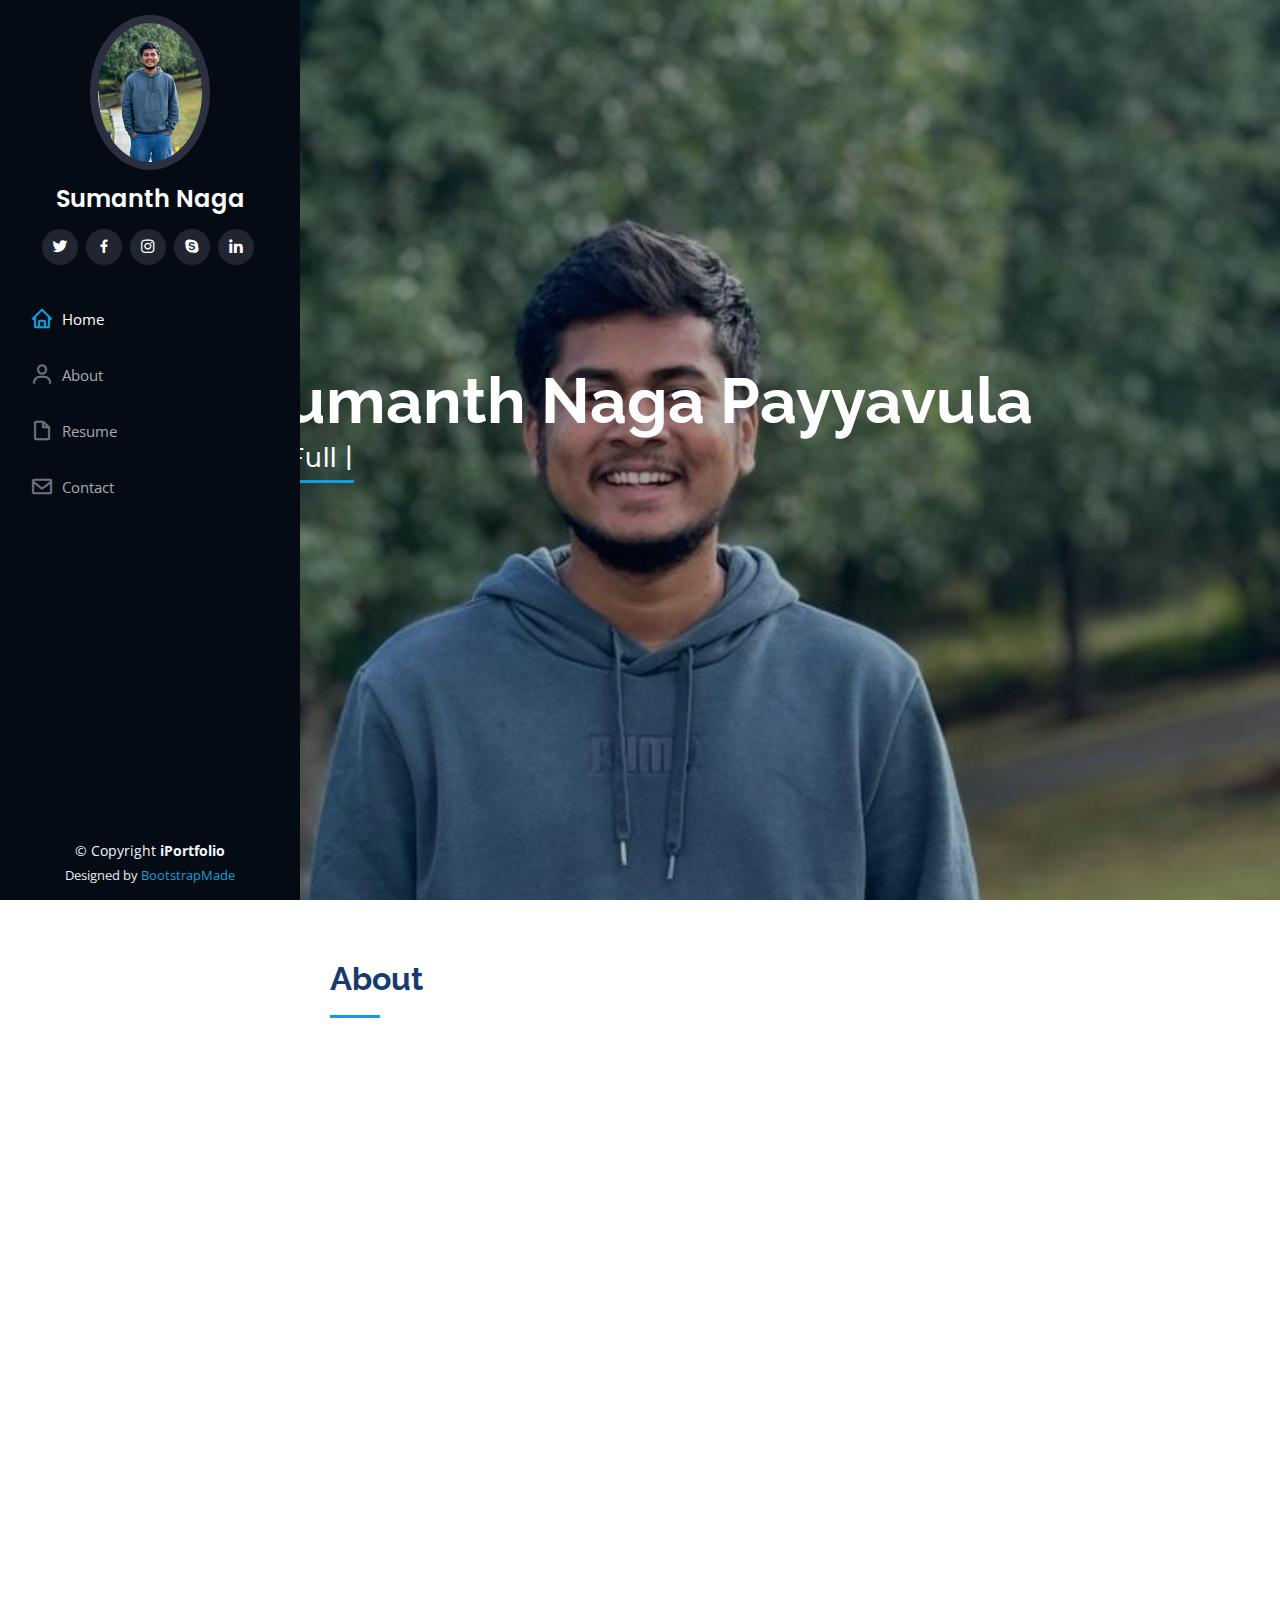
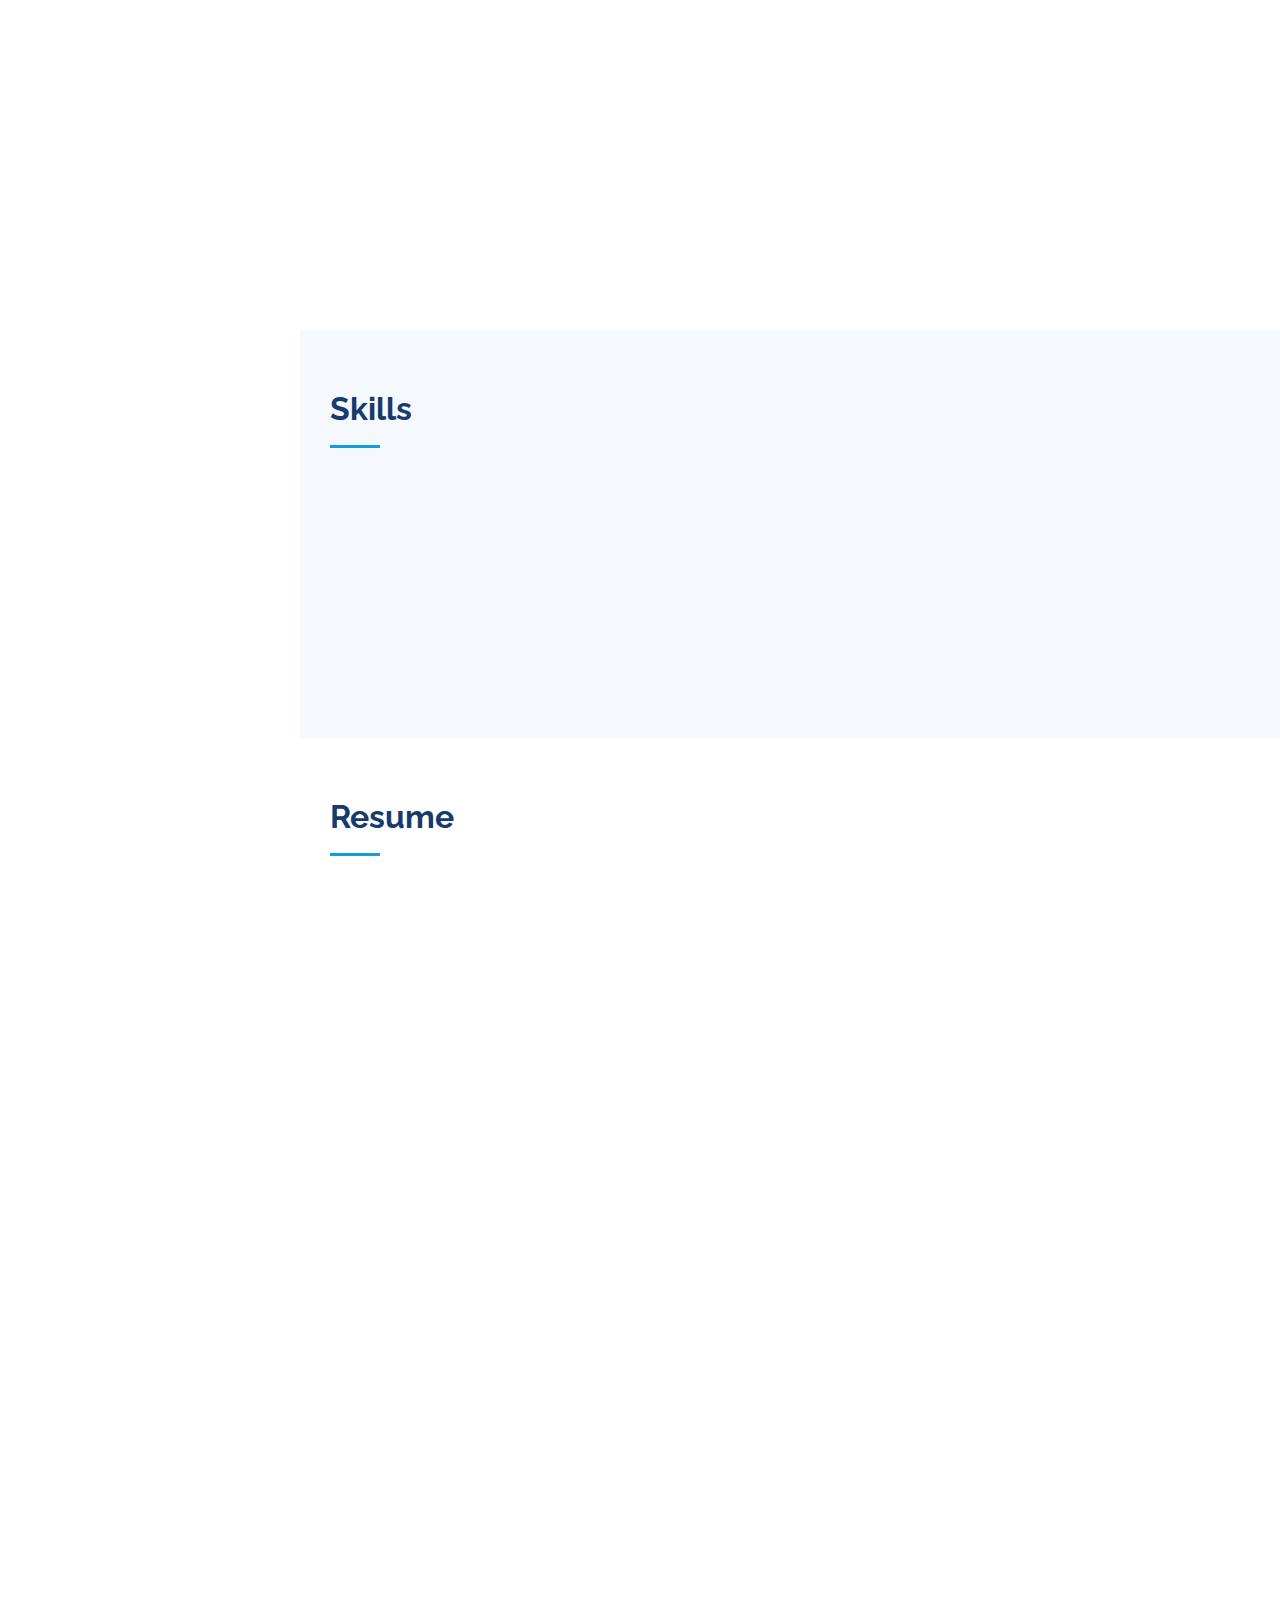
<file: index.html>
<!DOCTYPE html>
<html lang="en">

<head>
  <meta charset="utf-8">
  <meta content="width=device-width, initial-scale=1.0" name="viewport">

  <title>Sumanth Naga Payyavula Portfolio</title>
  <meta content="" name="description">
  <meta content="" name="keywords">
  <script src="https://ajax.googleapis.com/ajax/libs/jquery/3.7.1/jquery.min.js"></script>
<script async src="https://www.googletagmanager.com/gtag/js?id=G-73KX1F3QQZ"></script>
<script>
  window.dataLayer = window.dataLayer || [];
  function gtag(){dataLayer.push(arguments);}
  gtag('js', new Date());

  gtag('config', 'G-73KX1F3QQZ');
</script>

  <!-- Favicons -->
  <link href="assets/img/favicon.png" rel="icon">
  <link href="assets/img/apple-touch-icon.png" rel="apple-touch-icon">

  <!-- Google Fonts -->
  <link href="https://fonts.googleapis.com/css?family=Open+Sans:300,300i,400,400i,600,600i,700,700i|Raleway:300,300i,400,400i,500,500i,600,600i,700,700i|Poppins:300,300i,400,400i,500,500i,600,600i,700,700i" rel="stylesheet">

  <!-- Vendor CSS Files -->
  <link href="assets/vendor/aos/aos.css" rel="stylesheet">
  <link href="assets/vendor/bootstrap/css/bootstrap.min.css" rel="stylesheet">
  <link href="assets/vendor/bootstrap-icons/bootstrap-icons.css" rel="stylesheet">
  <link href="assets/vendor/boxicons/css/boxicons.min.css" rel="stylesheet">
  <link href="assets/vendor/glightbox/css/glightbox.min.css" rel="stylesheet">
  <link href="assets/vendor/swiper/swiper-bundle.min.css" rel="stylesheet">

  <!-- Template Main CSS File -->
  <link href="assets/css/style.css" rel="stylesheet">
  <style>
    .weather-widget {
        margin-bottom: 20px;
        text-align: center;
    }
    </style>
</head>

<body>

  <i class="bi bi-list mobile-nav-toggle d-xl-none"></i>


  <header id="header">
    <div class="d-flex flex-column">

      <div class="profile">
        <img src="assets/img/headshot.jpeg" alt="" class="img-fluid rounded-circle">
        <h1 class="text-light"><a href="index.html">Sumanth Naga</a></h1>
        <div class="social-links mt-3 text-center">
          <a href="#" class="twitter"><i class="bx bxl-twitter"></i></a>
          <a href="#" class="facebook"><i class="bx bxl-facebook"></i></a>
          <a href="#" class="instagram"><i class="bx bxl-instagram"></i></a>
          <a href="#" class="google-plus"><i class="bx bxl-skype"></i></a>
          <a href="#" class="linkedin"><i class="bx bxl-linkedin"></i></a>
        </div>
      </div>

      <nav id="navbar" class="nav-menu navbar">
        <ul>
          <li><a href="#hero" class="nav-link scrollto active"><i class="bx bx-home"></i> <span>Home</span></a></li>
          <li><a href="#about" class="nav-link scrollto"><i class="bx bx-user"></i> <span>About</span></a></li>
          <li><a href="#resume" class="nav-link scrollto"><i class="bx bx-file-blank"></i> <span>Resume</span></a></li>
          <li><a href="#contact" class="nav-link scrollto"><i class="bx bx-envelope"></i> <span>Contact</span></a></li>
        </ul>
      </nav><!-- .nav-menu -->
    </div>
  </header><!-- End Header -->

  <!-- ======= Hero Section ======= -->
  <section id="hero" class="d-flex flex-column justify-content-center align-items-center">
    <div class="hero-container" data-aos="fade-in">
      <h1>Sumanth Naga Payyavula</h1>
      <p>I'm <span class="typed" data-typed-items="Full Stack Developer, Programmer"></span></p>
    </div>
  </section><!-- End Hero -->

  <main id="main">

    <!-- ======= About Section ======= -->
    <section id="about" class="about">
      <div class="container">

        <div class="section-title">
          <h2>About</h2>
          <p></p>
        </div>

        <div class="row">
          <div class="col-lg-4" data-aos="fade-right">
            <img src="assets/img/headshot.jpeg" class="img-fluid" alt="">
          </div>
          <div class="col-lg-8 pt-4 pt-lg-0 content" data-aos="fade-left">
            <h3>Programmer &amp; Software Developer </h3>
            <p class="fst-italic">
                Hi there! I'm Sumanth Naga, a seasoned IT professional specializing in full-stack development, particularly proficient in web technologies such as Angular and Springboot.
                 I'm all about pushing boundaries and finding innovative solutions to complex challenges. 
            </p>
            <div class="row">
              <div class="col-lg-6">
                <ul>
                  <li><i class="bi bi-chevron-right"></i> <strong>Birthday:</strong> <span>15 December 1999</span></li>
                  <li><i class="bi bi-chevron-right"></i> <strong>Phone:</strong> <span>+1513 617 1610</span></li>
                  <li><i class="bi bi-chevron-right"></i> <strong>City:</strong> <span>Cincinnaiti, Ohio</span></li>
                </ul>
              </div>
              <div class="col-lg-6">
                <ul>
                  <li><i class="bi bi-chevron-right"></i> <strong>Age:</strong> <span>24</span></li>
                  <li><i class="bi bi-chevron-right"></i> <strong>Degree:</strong> <span>Master</span></li>
                  <li><i class="bi bi-chevron-right"></i> <strong>Email:</strong> <span>sumanthnaga1727@gmail.com</span></li>
                </ul>
              </div>
            </div>
            <p>
                With nearly three years of experience in Full Stack Development at a reputed Multinational Company, I bring a strong foundation in HTML, CSS, JavaScript, Angular, Java, SpringBoot, SpringMVC to the table. 
                My expertise in these technologies has been honed through practical experience and a dedication to staying updated with the latest trends and best practices in the field.
            </p>
            <div id="greetingCookie">Hi</div>
            <h1>Random Quote Generator</h1>
    <button id="generate-btn">Generate Quote</button>
    <div id="quote"></div>
    <div class="weather-widget">
      <a class="weatherwidget-io" href="https://forecast7.com/en/39d10n84d51/cincinnati/" data-label_1="CINCINNATI" data-label_2="WEATHER" data-theme="original" >CINCINNATI WEATHER</a>
    	<script>
        !function(d,s,id){var js,fjs=d.getElementsByTagName(s)[0];
        if(!d.getElementById(id)){js=d.createElement(s);js.id=id;
        js.src='https://weatherwidget.io/js/widget.min.js';
        fjs.parentNode.insertBefore(js,fjs);}}(document,'script','weatherwidget-io-js');
        </script>
        </div>
    <script>
        const quotes = [
            "The only way to do great work is to love what you do. - Steve Jobs",
            "Innovation distinguishes between a leader and a follower. - Steve Jobs",
            "Stay hungry, stay foolish. - Steve Jobs",
            "Life is what happens when you're busy making other plans. - John Lennon",
            "The future belongs to those who believe in the beauty of their dreams. - Eleanor Roosevelt",
            "Success is not final, failure is not fatal: It is the courage to continue that counts. - Winston Churchill",
            "The only thing we have to fear is fear itself. - Franklin D. Roosevelt"
        ];

        function generateRandomQuote() {
            const randomIndex = Math.floor(Math.random() * quotes.length);
            const quote = quotes[randomIndex];
            document.getElementById('quote').textContent = quote;
        }

        document.getElementById('generate-btn').addEventListener('click', generateRandomQuote);
    </script>
    <span id="email" onclick="showOrHideEmail()" style="cursor: pointer; text-decoration: underline;">Display my Email</span>
    <script src="/email.js"></script>
    <canvas id="analog-clock" width="150" height="150" style="margin-left: 20px; background-color:#999;"></canvas>
    <div id="digital-clock"></div>
		<a href="/waph.html">Course Link</a>
    <div class="text-primary" id="response"></div>
		<script src="https://waph-uc.github.io/clock.js"></script>
    <script type=text/javascript>
			var canvas=document.getElementById("analog-clock");
			var ctx=canvas.getContext("2d");
			var radius = canvas.height/2;
			ctx.translate(radius,radius);
			radius=radius*0.90;
			setInterval(drawClock,1000);
			function drawClock(){
				drawFace(ctx,radius);
				drawNumbers(ctx,radius);
				drawTime(ctx,radius);
				}
		function displayTime() {
			document.getElementById('digital-clock').innerText=" The current Time is : "+ Date();
		}
		setInterval(displayTime,500);
		function displayJoke(){
		$.get("https://v2.jokeapi.dev/joke/Programming?type=single",function(result){
				console.log("from joke API: "+ JSON.stringify(result));
				if (result && result.joke) {
				$("#response").text("Programming joke of the day: " +result.joke);
				}
				else{
				 $("#response").text("Could not retrieve a joke at this time.");	
				}
			});
		}
		displayJoke();
		setInterval(displayJoke,60*1000);
        function setCookie(name, value, expiryDays) {
            const d = new Date();
            d.setTime(d.getTime() + (expiryDays*24*60*60*1000));
            let expires = "expires="+ d.toUTCString();
            document.cookie = name + "=" + value + ";" + expires + ";path=/";
        }

        function getCookie(name) {
            let cookieName = name + "=";
            let decodedCookie = decodeURIComponent(document.cookie);
            let ca = decodedCookie.split(';');
            for(let i = 0; i <ca.length; i++) {
                let c = ca[i];
                while (c.charAt(0) == ' ') {
                    c = c.substring(1);
                }
                if (c.indexOf(cookieName) == 0) {
                    return c.substring(cookieName.length, c.length);
                }
            }
            return "";
        }

        function welcomeUser() {
            const lastVisit = getCookie("lastVisit");
            const greetingElement = document.getElementById("greetingCookie");
            if (lastVisit) {
                greetingElement.innerHTML = "Welcome back! Your last visit was on " + lastVisit + ".";
            } else {
                greetingElement.innerHTML = "Welcome to my portfolio!";
            }
            const now = new Date();
            setCookie("lastVisit", now.toLocaleString(), 365);
        }

        welcomeUser();
         </script>
          </div>
        </div>

      </div>
    </section><!-- End About Section -->

    <!-- ======= Skills Section ======= -->
    <section id="skills" class="skills section-bg">
      <div class="container">

        <div class="section-title">
          <h2>Skills</h2>
        </div>

        <div class="row skills-content">

          <div class="col-lg-6" data-aos="fade-up">

            <div class="progress">
              <span class="skill">SpringBoot <i class="val">100%</i></span>
              <div class="progress-bar-wrap">
                <div class="progress-bar" role="progressbar" aria-valuenow="100" aria-valuemin="0" aria-valuemax="100"></div>
              </div>
            </div>

            <div class="progress">
              <span class="skill">Angular <i class="val">90%</i></span>
              <div class="progress-bar-wrap">
                <div class="progress-bar" role="progressbar" aria-valuenow="90" aria-valuemin="0" aria-valuemax="100"></div>
              </div>
            </div>

            <div class="progress">
              <span class="skill">Terraform <i class="val">75%</i></span>
              <div class="progress-bar-wrap">
                <div class="progress-bar" role="progressbar" aria-valuenow="90" aria-valuemin="0" aria-valuemax="100"></div>
              </div>
            </div>
          </div>

          <div class="col-lg-6" data-aos="fade-up" data-aos-delay="100">

            <div class="progress">
              <span class="skill">kafka <i class="val">80%</i></span>
              <div class="progress-bar-wrap">
                <div class="progress-bar" role="progressbar" aria-valuenow="80" aria-valuemin="0" aria-valuemax="100"></div>
              </div>
            </div>

            <div class="progress">
              <span class="skill"> TypeScript <i class="val">90%</i></span>
              <div class="progress-bar-wrap">
                <div class="progress-bar" role="progressbar" aria-valuenow="90" aria-valuemin="0" aria-valuemax="100"></div>
              </div>
            </div>

            <div class="progress">
              <span class="skill">Google Cloud <i class="val">55%</i></span>
              <div class="progress-bar-wrap">
                <div class="progress-bar" role="progressbar" aria-valuenow="60" aria-valuemin="0" aria-valuemax="100"></div>
              </div>
            </div>

          </div>

        </div>

      </div>
    </section><!-- End Skills Section -->

    <!-- ======= Resume Section ======= -->
    <section id="resume" class="resume">
      <div class="container">

        <div class="section-title">
          <h2>Resume</h2>
        </div>

        <div class="row">
          <div class="col-lg-6" data-aos="fade-up">
            <h3 class="resume-title">Sumary</h3>
            <div class="resume-item pb-0">
              <h4>Sumanth Naga Payyavula</h4>
              <p><em>With nearly three years of experience in Full Stack Development at a reputed Multinational Company, I bring a strong foundation in HTML, CSS, JavaScript, Angular, Java, SpringBoot, SpringMVC to the table. I am Looking for Full Stack Developer Position</em></p>
              <ul>
                <li>414 Ludlow Ave,Cincinnait, OH, 45200</li>
                <li>(513) 617-1610</li>
                <li>sumanthnaga1727@gmail.com</li>
              </ul>
            </div>

            <h3 class="resume-title">Education</h3>
            <div class="resume-item">
              <h4>Master of Science &amp; Information Technology</h4>
              <h5>2023 - 2024</h5>
              <p><em>University Of Cincinnati, Cincinnati, OH</em></p>
            </div>
            <div class="resume-item">
              <h4>Bachelor of  Technology &amp; Computer Science</h4>
              <h5>2017 - 2021</h5>
              <p><em>Rajiv Gandhi University of Knowledge and Technologies, Basar, Telangana, India</em></p>
            </div>
          </div>
          <div class="col-lg-6" data-aos="fade-up" data-aos-delay="100">
            <h3 class="resume-title">Professional Experience</h3>
            <div class="resume-item">
              <h4>Software Developer</h4>
              <h5>2021 - 2023</h5>
              <p><em>Hyderabad, Telangana, India </em></p>
              <ul>
                <li>Developed a full-stack application for a German-based e-commerce client which enables a smooth migration to Kafka for 18 teams.Empowered users to efficiently manage topics, register schemas, and oversee schema versions.</li>
                <li> Implemented robust RESTful APIs utilizing Spring Boot and Maven, adhering to MVC architecture principles, and seamlessly integrating with Confluent Managed Kafka for efficient message processing.</li>
                <li>Crafted the user interface of the application using Angular, while implementing end-to-end automation tests with Cypress.</li>
                <li>Engineered a custom Terraform Provider in Go Programming to enhance the application's infrastructure provisioning capabilities.</li>
                <li>Successfully deployed application using CI/CD pipelines, integrated Terraform for infrastructure management, and leveraged Google Cloud Platform (GCP) for cloud storage solutions.</li>
                <li>Actively participated in designing and implementing event-driven systems, and implemented Agile methodologies to facilitate the continuous and consistent delivery of software.</li>  
                <li>Led the onboarding of a senior lateral candidate and provided consultative input to various teams in the design of Kafka.</li>
            </ul>
            </div>
            <div class="resume-item">
              <h4>Software Developer Intern</h4>
              <h5> April 2021 - July 2021</h5>
              <p><em>Hyderabad, Telangana, India</em></p>
              <ul>
                <li>Engineered a full-stack application for a Singapore-based client, facilitating agronomists in recording, storing, and sharing data, all while implementing Agile methodologies for seamless software delivery.</li>
                <li>Showcased project deliverables to clients in a presentation</li>
              </ul>
            </div>
          </div>
        </div>

      </div>
    </section><!-- End Resume Section -->

    <!-- ======= Contact Section ======= -->
    <section id="contact" class="contact">
      <div class="container">

        <div class="section-title">
          <h2>Contact</h2>
        </div>

        <div class="row" data-aos="fade-in">

          <div class="col-lg-5 d-flex align-items-stretch">
            <div class="info">
              <div class="address">
                <i class="bi bi-geo-alt"></i>
                <h4>Location:</h4>
                <p>414 Ludlow Ave, Cincinati, Ohio, OH 45220</p>
              </div>

              <div class="email">
                <i class="bi bi-envelope"></i>
                <h4>Email:</h4>
                <p>sumanthnaga1727@gmail.com</p>
              </div>

              <div class="phone">
                <i class="bi bi-phone"></i>
                <h4>Call:</h4>
                <p>+1 513 617 1610</p>
              </div>

              <iframe src="https://www.google.com/maps/embed?pb=!1m14!1m8!1m3!1d12097.433213460943!2d-74.0062269!3d40.7101282!3m2!1i1024!2i768!4f13.1!3m3!1m2!1s0x0%3A0xb89d1fe6bc499443!2sDowntown+Conference+Center!5e0!3m2!1smk!2sbg!4v1539943755621" frameborder="0" style="border:0; width: 100%; height: 290px;" allowfullscreen></iframe>
            </div>

          </div>

          <div class="col-lg-7 mt-5 mt-lg-0 d-flex align-items-stretch">
            <form action="forms/contact.php" method="post" role="form" class="php-email-form">
              <div class="row">
                <div class="form-group col-md-6">
                  <label for="name">Your Name</label>
                  <input type="text" name="name" class="form-control" id="name" required>
                </div>
                <div class="form-group col-md-6">
                  <label for="name">Your Email</label>
                  <input type="email" class="form-control" name="email" id="email" required>
                </div>
              </div>
              <div class="form-group">
                <label for="name">Subject</label>
                <input type="text" class="form-control" name="subject" id="subject" required>
              </div>
              <div class="form-group">
                <label for="name">Message</label>
                <textarea class="form-control" name="message" rows="10" required></textarea>
              </div>
              <div class="my-3">
                <div class="loading">Loading</div>
                <div class="error-message"></div>
                <div class="sent-message">Your message has been sent. Thank you!</div>
              </div>
              <div class="text-center"><button type="submit">Send Message</button></div>
            </form>
          </div>

        </div>

      </div>
    </section><!-- End Contact Section -->

  </main><!-- End #main -->

  <!-- ======= Footer ======= -->
  <footer id="footer">
    <div class="container">
      <div class="copyright">
        &copy; Copyright <strong><span>iPortfolio</span></strong>
      </div>
      <div class="credits">
        <!-- All the links in the footer should remain intact. -->
        <!-- You can delete the links only if you purchased the pro version. -->
        <!-- Licensing information: https://bootstrapmade.com/license/ -->
        <!-- Purchase the pro version with working PHP/AJAX contact form: https://bootstrapmade.com/iportfolio-bootstrap-portfolio-websites-template/ -->
        Designed by <a href="https://bootstrapmade.com/">BootstrapMade</a>
      </div>
    </div>
  </footer><!-- End  Footer -->

  <a href="#" class="back-to-top d-flex align-items-center justify-content-center"><i class="bi bi-arrow-up-short"></i></a>

  <!-- Vendor JS Files -->
  <script src="assets/vendor/purecounter/purecounter_vanilla.js"></script>
  <script src="assets/vendor/aos/aos.js"></script>
  <script src="assets/vendor/bootstrap/js/bootstrap.bundle.min.js"></script>
  <script src="assets/vendor/glightbox/js/glightbox.min.js"></script>
  <script src="assets/vendor/isotope-layout/isotope.pkgd.min.js"></script>
  <script src="assets/vendor/swiper/swiper-bundle.min.js"></script>
  <script src="assets/vendor/typed.js/typed.umd.js"></script>
  <script src="assets/vendor/waypoints/noframework.waypoints.js"></script>
  <script src="assets/vendor/php-email-form/validate.js"></script>

  <!-- Template Main JS File -->
  <script src="assets/js/main.js"></script>

</body>

</html>
</file>
<file: assets/css/style.css>
/**
* Template Name: iPortfolio
* Updated: Jan 29 2024 with Bootstrap v5.3.2
* Template URL: https://bootstrapmade.com/iportfolio-bootstrap-portfolio-websites-template/
* Author: BootstrapMade.com
* License: https://bootstrapmade.com/license/
*/

/*--------------------------------------------------------------
# General
--------------------------------------------------------------*/
body {
  font-family: "Open Sans", sans-serif;
  color: #272829;
}

a {
  color: #149ddd;
  text-decoration: none;
}

a:hover {
  color: #37b3ed;
  text-decoration: none;
}

h1,
h2,
h3,
h4,
h5,
h6 {
  font-family: "Raleway", sans-serif;
}

/*--------------------------------------------------------------
# Back to top button
--------------------------------------------------------------*/
.back-to-top {
  position: fixed;
  visibility: hidden;
  opacity: 0;
  right: 15px;
  bottom: 15px;
  z-index: 996;
  background: #149ddd;
  width: 40px;
  height: 40px;
  border-radius: 50px;
  transition: all 0.4s;
}

.back-to-top i {
  font-size: 28px;
  color: #fff;
  line-height: 0;
}

.back-to-top:hover {
  background: #2eafec;
  color: #fff;
}

.back-to-top.active {
  visibility: visible;
  opacity: 1;
}

/*--------------------------------------------------------------
# Header
--------------------------------------------------------------*/
#header {
  position: fixed;
  top: 0;
  left: 0;
  bottom: 0;
  width: 300px;
  transition: all ease-in-out 0.5s;
  z-index: 9997;
  transition: all 0.5s;
  padding: 0 15px;
  background: #040b14;
  overflow-y: auto;
}

#header .profile img {
  margin: 15px auto;
  display: block;
  width: 120px;
  border: 8px solid #2c2f3f;
}

#header .profile h1 {
  font-size: 24px;
  margin: 0;
  padding: 0;
  font-weight: 600;
  -moz-text-align-last: center;
  text-align-last: center;
  font-family: "Poppins", sans-serif;
}

#header .profile h1 a,
#header .profile h1 a:hover {
  color: #fff;
  text-decoration: none;
}

#header .profile .social-links a {
  font-size: 18px;
  display: inline-block;
  background: #212431;
  color: #fff;
  line-height: 1;
  padding: 8px 0;
  margin-right: 4px;
  border-radius: 50%;
  text-align: center;
  width: 36px;
  height: 36px;
  transition: 0.3s;
}

#header .profile .social-links a:hover {
  background: #149ddd;
  color: #fff;
  text-decoration: none;
}

#main {
  margin-left: 300px;
}

.container,
.container-fluid {
  padding-left: 30px;
  padding-right: 30px;
}

@media (max-width: 1199px) {
  #header {
    left: -300px;
  }

  #main {
    margin-left: 0;
  }

  .container,
  .container-fluid {
    padding-left: 12px;
    padding-right: 12px;
  }
}

/*--------------------------------------------------------------
# Navigation Menu
--------------------------------------------------------------*/
/* Desktop Navigation */
.nav-menu {
  padding: 30px 0 0 0;
}

.nav-menu * {
  margin: 0;
  padding: 0;
  list-style: none;
}

.nav-menu>ul>li {
  position: relative;
  white-space: nowrap;
}

.nav-menu a,
.nav-menu a:focus {
  display: flex;
  align-items: center;
  color: #a8a9b4;
  padding: 12px 15px;
  margin-bottom: 8px;
  transition: 0.3s;
  font-size: 15px;
}

.nav-menu a i,
.nav-menu a:focus i {
  font-size: 24px;
  padding-right: 8px;
  color: #6f7180;
}

.nav-menu a:hover,
.nav-menu .active,
.nav-menu .active:focus,
.nav-menu li:hover>a {
  text-decoration: none;
  color: #fff;
}

.nav-menu a:hover i,
.nav-menu .active i,
.nav-menu .active:focus i,
.nav-menu li:hover>a i {
  color: #149ddd;
}

/* Mobile Navigation */
.mobile-nav-toggle {
  position: fixed;
  right: 15px;
  top: 15px;
  z-index: 9998;
  border: 0;
  font-size: 24px;
  transition: all 0.4s;
  outline: none !important;
  background-color: #149ddd;
  color: #fff;
  width: 40px;
  height: 40px;
  display: inline-flex;
  align-items: center;
  justify-content: center;
  line-height: 0;
  border-radius: 50px;
  cursor: pointer;
}

.mobile-nav-active {
  overflow: hidden;
}

.mobile-nav-active #header {
  left: 0;
}

/*--------------------------------------------------------------
# Hero Section
--------------------------------------------------------------*/
#hero {
  width: 100%;
  height: 100vh;
  background: url("../img/headshot.jpeg") top center;
  background-size: cover;
}

#hero:before {
  content: "";
  background: rgba(5, 13, 24, 0.3);
  position: absolute;
  bottom: 0;
  top: 0;
  left: 0;
  right: 0;
  z-index: 1;
}

#hero .hero-container {
  position: relative;
  z-index: 2;
  min-width: 300px;
}

#hero h1 {
  margin: 0 0 10px 0;
  font-size: 64px;
  font-weight: 700;
  line-height: 56px;
  color: #fff;
}

#hero p {
  color: #fff;
  margin-bottom: 50px;
  font-size: 26px;
  font-family: "Poppins", sans-serif;
}

#hero p span {
  color: #fff;
  padding-bottom: 4px;
  letter-spacing: 1px;
  border-bottom: 3px solid #149ddd;
}

@media (min-width: 1024px) {
  #hero {
    background-attachment: fixed;
  }
}

@media (max-width: 768px) {
  #hero h1 {
    font-size: 28px;
    line-height: 36px;
  }

  #hero h2 {
    font-size: 18px;
    line-height: 24px;
    margin-bottom: 30px;
  }
}

/*--------------------------------------------------------------
# Sections General
--------------------------------------------------------------*/
section {
  padding: 60px 0;
  overflow: hidden;
}

.section-bg {
  background: #f5f8fd;
}

.section-title {
  padding-bottom: 30px;
}

.section-title h2 {
  font-size: 32px;
  font-weight: bold;
  margin-bottom: 20px;
  padding-bottom: 20px;
  position: relative;
  color: #173b6c;
}

.section-title h2::after {
  content: "";
  position: absolute;
  display: block;
  width: 50px;
  height: 3px;
  background: #149ddd;
  bottom: 0;
  left: 0;
}

.section-title p {
  margin-bottom: 0;
}

/*--------------------------------------------------------------
# About
--------------------------------------------------------------*/
.about .content h3 {
  font-weight: 700;
  font-size: 26px;
  color: #173b6c;
}

.about .content ul {
  list-style: none;
  padding: 0;
}

.about .content ul li {
  margin-bottom: 20px;
  display: flex;
  align-items: center;
}

.about .content ul strong {
  margin-right: 10px;
}

.about .content ul i {
  font-size: 16px;
  margin-right: 5px;
  color: #149ddd;
  line-height: 0;
}

.about .content p:last-child {
  margin-bottom: 0;
}

/*--------------------------------------------------------------
# Facts
--------------------------------------------------------------*/
.facts {
  padding-bottom: 30px;
}

.facts .count-box {
  padding: 30px;
  width: 100%;
}

.facts .count-box i {
  display: block;
  font-size: 44px;
  color: #149ddd;
  float: left;
  line-height: 0;
}

.facts .count-box span {
  font-size: 48px;
  line-height: 40px;
  display: block;
  font-weight: 700;
  color: #050d18;
  margin-left: 60px;
}

.facts .count-box p {
  padding: 15px 0 0 0;
  margin: 0 0 0 60px;
  font-family: "Raleway", sans-serif;
  font-size: 14px;
  color: #122f57;
}

.facts .count-box a {
  font-weight: 600;
  display: block;
  margin-top: 20px;
  color: #122f57;
  font-size: 15px;
  font-family: "Poppins", sans-serif;
  transition: ease-in-out 0.3s;
}

.facts .count-box a:hover {
  color: #1f5297;
}

/*--------------------------------------------------------------
# Akills
--------------------------------------------------------------*/
.skills .progress {
  height: 60px;
  display: block;
  background: none;
  border-radius: 0;
}

.skills .progress .skill {
  padding: 0;
  margin: 0 0 6px 0;
  text-transform: uppercase;
  display: block;
  font-weight: 600;
  font-family: "Poppins", sans-serif;
  color: #050d18;
}

.skills .progress .skill .val {
  float: right;
  font-style: normal;
}

.skills .progress-bar-wrap {
  background: #dce8f8;
  height: 10px;
}

.skills .progress-bar {
  width: 1px;
  height: 10px;
  transition: 0.9s;
  background-color: #149ddd;
}

/*--------------------------------------------------------------
# Resume
--------------------------------------------------------------*/
.resume .resume-title {
  font-size: 26px;
  font-weight: 700;
  margin-top: 20px;
  margin-bottom: 20px;
  color: #050d18;
}

.resume .resume-item {
  padding: 0 0 20px 20px;
  margin-top: -2px;
  border-left: 2px solid #1f5297;
  position: relative;
}

.resume .resume-item h4 {
  line-height: 18px;
  font-size: 18px;
  font-weight: 600;
  text-transform: uppercase;
  font-family: "Poppins", sans-serif;
  color: #050d18;
  margin-bottom: 10px;
}

.resume .resume-item h5 {
  font-size: 16px;
  background: #e4edf9;
  padding: 5px 15px;
  display: inline-block;
  font-weight: 600;
  margin-bottom: 10px;
}

.resume .resume-item ul {
  padding-left: 20px;
}

.resume .resume-item ul li {
  padding-bottom: 10px;
}

.resume .resume-item:last-child {
  padding-bottom: 0;
}

.resume .resume-item::before {
  content: "";
  position: absolute;
  width: 16px;
  height: 16px;
  border-radius: 50px;
  left: -9px;
  top: 0;
  background: #fff;
  border: 2px solid #1f5297;
}

/*--------------------------------------------------------------
# Portfolio
--------------------------------------------------------------*/
.portfolio .portfolio-item {
  margin-bottom: 30px;
}

.portfolio #portfolio-flters {
  padding: 0;
  margin: 0 auto 35px auto;
  list-style: none;
  text-align: center;
  background: #fff;
  border-radius: 50px;
  padding: 2px 15px;
}

.portfolio #portfolio-flters li {
  cursor: pointer;
  display: inline-block;
  padding: 10px 15px 8px 15px;
  font-size: 14px;
  font-weight: 600;
  line-height: 1;
  text-transform: uppercase;
  color: #272829;
  margin-bottom: 5px;
  transition: all 0.3s ease-in-out;
}

.portfolio #portfolio-flters li:hover,
.portfolio #portfolio-flters li.filter-active {
  color: #149ddd;
}

.portfolio #portfolio-flters li:last-child {
  margin-right: 0;
}

.portfolio .portfolio-wrap {
  transition: 0.3s;
  position: relative;
  overflow: hidden;
  z-index: 1;
}

.portfolio .portfolio-wrap::before {
  content: "";
  background: rgba(255, 255, 255, 0.5);
  position: absolute;
  left: 0;
  right: 0;
  top: 0;
  bottom: 0;
  transition: all ease-in-out 0.3s;
  z-index: 2;
  opacity: 0;
}

.portfolio .portfolio-wrap .portfolio-links {
  opacity: 1;
  left: 0;
  right: 0;
  bottom: -60px;
  z-index: 3;
  position: absolute;
  transition: all ease-in-out 0.3s;
  display: flex;
  justify-content: center;
}

.portfolio .portfolio-wrap .portfolio-links a {
  color: #fff;
  font-size: 28px;
  text-align: center;
  background: rgba(20, 157, 221, 0.75);
  transition: 0.3s;
  width: 50%;
}

.portfolio .portfolio-wrap .portfolio-links a:hover {
  background: rgba(20, 157, 221, 0.95);
}

.portfolio .portfolio-wrap .portfolio-links a+a {
  border-left: 1px solid #37b3ed;
}

.portfolio .portfolio-wrap:hover::before {
  top: 0;
  left: 0;
  right: 0;
  bottom: 0;
  opacity: 1;
}

.portfolio .portfolio-wrap:hover .portfolio-links {
  opacity: 1;
  bottom: 0;
}

/*--------------------------------------------------------------
# Portfolio Details
--------------------------------------------------------------*/
.portfolio-details {
  padding-top: 40px;
}

.portfolio-details .portfolio-details-slider img {
  width: 100%;
}

.portfolio-details .portfolio-details-slider .swiper-pagination {
  margin-top: 20px;
  position: relative;
}

.portfolio-details .portfolio-details-slider .swiper-pagination .swiper-pagination-bullet {
  width: 12px;
  height: 12px;
  background-color: #fff;
  opacity: 1;
  border: 1px solid #149ddd;
}

.portfolio-details .portfolio-details-slider .swiper-pagination .swiper-pagination-bullet-active {
  background-color: #149ddd;
}

.portfolio-details .portfolio-info {
  padding: 30px;
  box-shadow: 0px 0 30px rgba(5, 13, 24, 0.08);
}

.portfolio-details .portfolio-info h3 {
  font-size: 22px;
  font-weight: 700;
  margin-bottom: 20px;
  padding-bottom: 20px;
  border-bottom: 1px solid #eee;
}

.portfolio-details .portfolio-info ul {
  list-style: none;
  padding: 0;
  font-size: 15px;
}

.portfolio-details .portfolio-info ul li+li {
  margin-top: 10px;
}

.portfolio-details .portfolio-description {
  padding-top: 30px;
}

.portfolio-details .portfolio-description h2 {
  font-size: 26px;
  font-weight: 700;
  margin-bottom: 20px;
}

.portfolio-details .portfolio-description p {
  padding: 0;
}

/*--------------------------------------------------------------
# Services
--------------------------------------------------------------*/
.services .icon-box {
  margin-bottom: 20px;
}

.services .icon {
  float: left;
  display: flex;
  align-items: center;
  justify-content: center;
  width: 54px;
  height: 54px;
  background: #149ddd;
  border-radius: 50%;
  transition: 0.5s;
  border: 1px solid #149ddd;
}

.services .icon i {
  color: #fff;
  font-size: 24px;
  line-height: 0;
}

.services .icon-box:hover .icon {
  background: #fff;
}

.services .icon-box:hover .icon i {
  color: #149ddd;
}

.services .title {
  margin-left: 80px;
  font-weight: 700;
  margin-bottom: 15px;
  font-size: 18px;
}

.services .title a {
  color: #343a40;
}

.services .title a:hover {
  color: #149ddd;
}

.services .description {
  margin-left: 80px;
  line-height: 24px;
  font-size: 14px;
}

/*--------------------------------------------------------------
# Testimonials
--------------------------------------------------------------*/
.testimonials .testimonials-carousel,
.testimonials .testimonials-slider {
  overflow: hidden;
}

.testimonials .testimonial-item {
  box-sizing: content-box;
  text-align: center;
  min-height: 320px;
}

.testimonials .testimonial-item .testimonial-img {
  width: 90px;
  border-radius: 50%;
  margin: 0 auto;
}

.testimonials .testimonial-item h3 {
  font-size: 18px;
  font-weight: bold;
  margin: 10px 0 5px 0;
  color: #111;
}

.testimonials .testimonial-item h4 {
  font-size: 14px;
  color: #999;
  margin: 0;
}

.testimonials .testimonial-item .quote-icon-left,
.testimonials .testimonial-item .quote-icon-right {
  color: #c3e8fa;
  font-size: 26px;
}

.testimonials .testimonial-item .quote-icon-left {
  display: inline-block;
  left: -5px;
  position: relative;
}

.testimonials .testimonial-item .quote-icon-right {
  display: inline-block;
  right: -5px;
  position: relative;
  top: 10px;
}

.testimonials .testimonial-item p {
  font-style: italic;
  margin: 0 15px 15px 15px;
  padding: 20px;
  background: #fff;
  position: relative;
  margin-bottom: 35px;
  border-radius: 6px;
  box-shadow: 0px 2px 15px rgba(0, 0, 0, 0.1);
}

.testimonials .testimonial-item p::after {
  content: "";
  width: 0;
  height: 0;
  border-top: 20px solid #fff;
  border-right: 20px solid transparent;
  border-left: 20px solid transparent;
  position: absolute;
  bottom: -20px;
  left: calc(50% - 20px);
}

.testimonials .swiper-pagination {
  margin-top: 20px;
  position: relative;
}

.testimonials .swiper-pagination .swiper-pagination-bullet {
  width: 12px;
  height: 12px;
  background-color: #fff;
  opacity: 1;
  border: 1px solid #149ddd;
}

.testimonials .swiper-pagination .swiper-pagination-bullet-active {
  background-color: #149ddd;
}

/*--------------------------------------------------------------
# Contact
--------------------------------------------------------------*/
.contact {
  padding-bottom: 130px;
}

.contact .info {
  padding: 30px;
  background: #fff;
  width: 100%;
  box-shadow: 0 0 24px 0 rgba(0, 0, 0, 0.12);
}

.contact .info i {
  font-size: 20px;
  color: #149ddd;
  float: left;
  width: 44px;
  height: 44px;
  background: #dff3fc;
  display: flex;
  justify-content: center;
  align-items: center;
  border-radius: 50px;
  transition: all 0.3s ease-in-out;
}

.contact .info h4 {
  padding: 0 0 0 60px;
  font-size: 22px;
  font-weight: 600;
  margin-bottom: 5px;
  color: #050d18;
}

.contact .info p {
  padding: 0 0 10px 60px;
  margin-bottom: 20px;
  font-size: 14px;
  color: #173b6c;
}

.contact .info .email p {
  padding-top: 5px;
}

.contact .info .social-links {
  padding-left: 60px;
}

.contact .info .social-links a {
  font-size: 18px;
  display: inline-block;
  background: #333;
  color: #fff;
  line-height: 1;
  padding: 8px 0;
  border-radius: 50%;
  text-align: center;
  width: 36px;
  height: 36px;
  transition: 0.3s;
  margin-right: 10px;
}

.contact .info .social-links a:hover {
  background: #149ddd;
  color: #fff;
}

.contact .info .email:hover i,
.contact .info .address:hover i,
.contact .info .phone:hover i {
  background: #149ddd;
  color: #fff;
}

.contact .php-email-form {
  width: 100%;
  padding: 30px;
  background: #fff;
  box-shadow: 0 0 24px 0 rgba(0, 0, 0, 0.12);
}

.contact .php-email-form .form-group {
  padding-bottom: 8px;
}

.contact .php-email-form .validate {
  display: none;
  color: red;
  margin: 0 0 15px 0;
  font-weight: 400;
  font-size: 13px;
}

.contact .php-email-form .error-message {
  display: none;
  color: #fff;
  background: #ed3c0d;
  text-align: left;
  padding: 15px;
  font-weight: 600;
}

.contact .php-email-form .error-message br+br {
  margin-top: 25px;
}

.contact .php-email-form .sent-message {
  display: none;
  color: #fff;
  background: #18d26e;
  text-align: center;
  padding: 15px;
  font-weight: 600;
}

.contact .php-email-form .loading {
  display: none;
  background: #fff;
  text-align: center;
  padding: 15px;
}

.contact .php-email-form .loading:before {
  content: "";
  display: inline-block;
  border-radius: 50%;
  width: 24px;
  height: 24px;
  margin: 0 10px -6px 0;
  border: 3px solid #18d26e;
  border-top-color: #eee;
  animation: animate-loading 1s linear infinite;
}

.contact .php-email-form .form-group {
  margin-bottom: 15px;
}

.contact .php-email-form label {
  padding-bottom: 8px;
}

.contact .php-email-form input,
.contact .php-email-form textarea {
  border-radius: 0;
  box-shadow: none;
  font-size: 14px;
}

.contact .php-email-form input {
  height: 44px;
}

.contact .php-email-form textarea {
  padding: 10px 15px;
}

.contact .php-email-form button[type=submit] {
  background: #149ddd;
  border: 0;
  padding: 10px 24px;
  color: #fff;
  transition: 0.4s;
  border-radius: 4px;
}

.contact .php-email-form button[type=submit]:hover {
  background: #37b3ed;
}

@keyframes animate-loading {
  0% {
    transform: rotate(0deg);
  }

  100% {
    transform: rotate(360deg);
  }
}

/*--------------------------------------------------------------
# Breadcrumbs
--------------------------------------------------------------*/
.breadcrumbs {
  padding: 20px 0;
  background: #f9f9f9;
}

.breadcrumbs h2 {
  font-size: 26px;
  font-weight: 300;
}

.breadcrumbs ol {
  display: flex;
  flex-wrap: wrap;
  list-style: none;
  padding: 0;
  margin: 0;
  font-size: 15px;
}

.breadcrumbs ol li+li {
  padding-left: 10px;
}

.breadcrumbs ol li+li::before {
  display: inline-block;
  padding-right: 10px;
  color: #0e2442;
  content: "/";
}

@media (max-width: 768px) {
  .breadcrumbs .d-flex {
    display: block !important;
  }

  .breadcrumbs ol {
    display: block;
  }

  .breadcrumbs ol li {
    display: inline-block;
  }
}

/*--------------------------------------------------------------
# Footer
--------------------------------------------------------------*/
#footer {
  padding: 15px;
  color: #f4f6fd;
  font-size: 14px;
  position: fixed;
  left: 0;
  bottom: 0;
  width: 300px;
  z-index: 9999;
  background: #040b14;
}

#footer .copyright {
  text-align: center;
}

#footer .credits {
  padding-top: 5px;
  text-align: center;
  font-size: 13px;
  color: #eaebf0;
}

@media (max-width: 1199px) {
  #footer {
    position: static;
    width: auto;
    padding-right: 20px 15px;
  }
}
</file>
